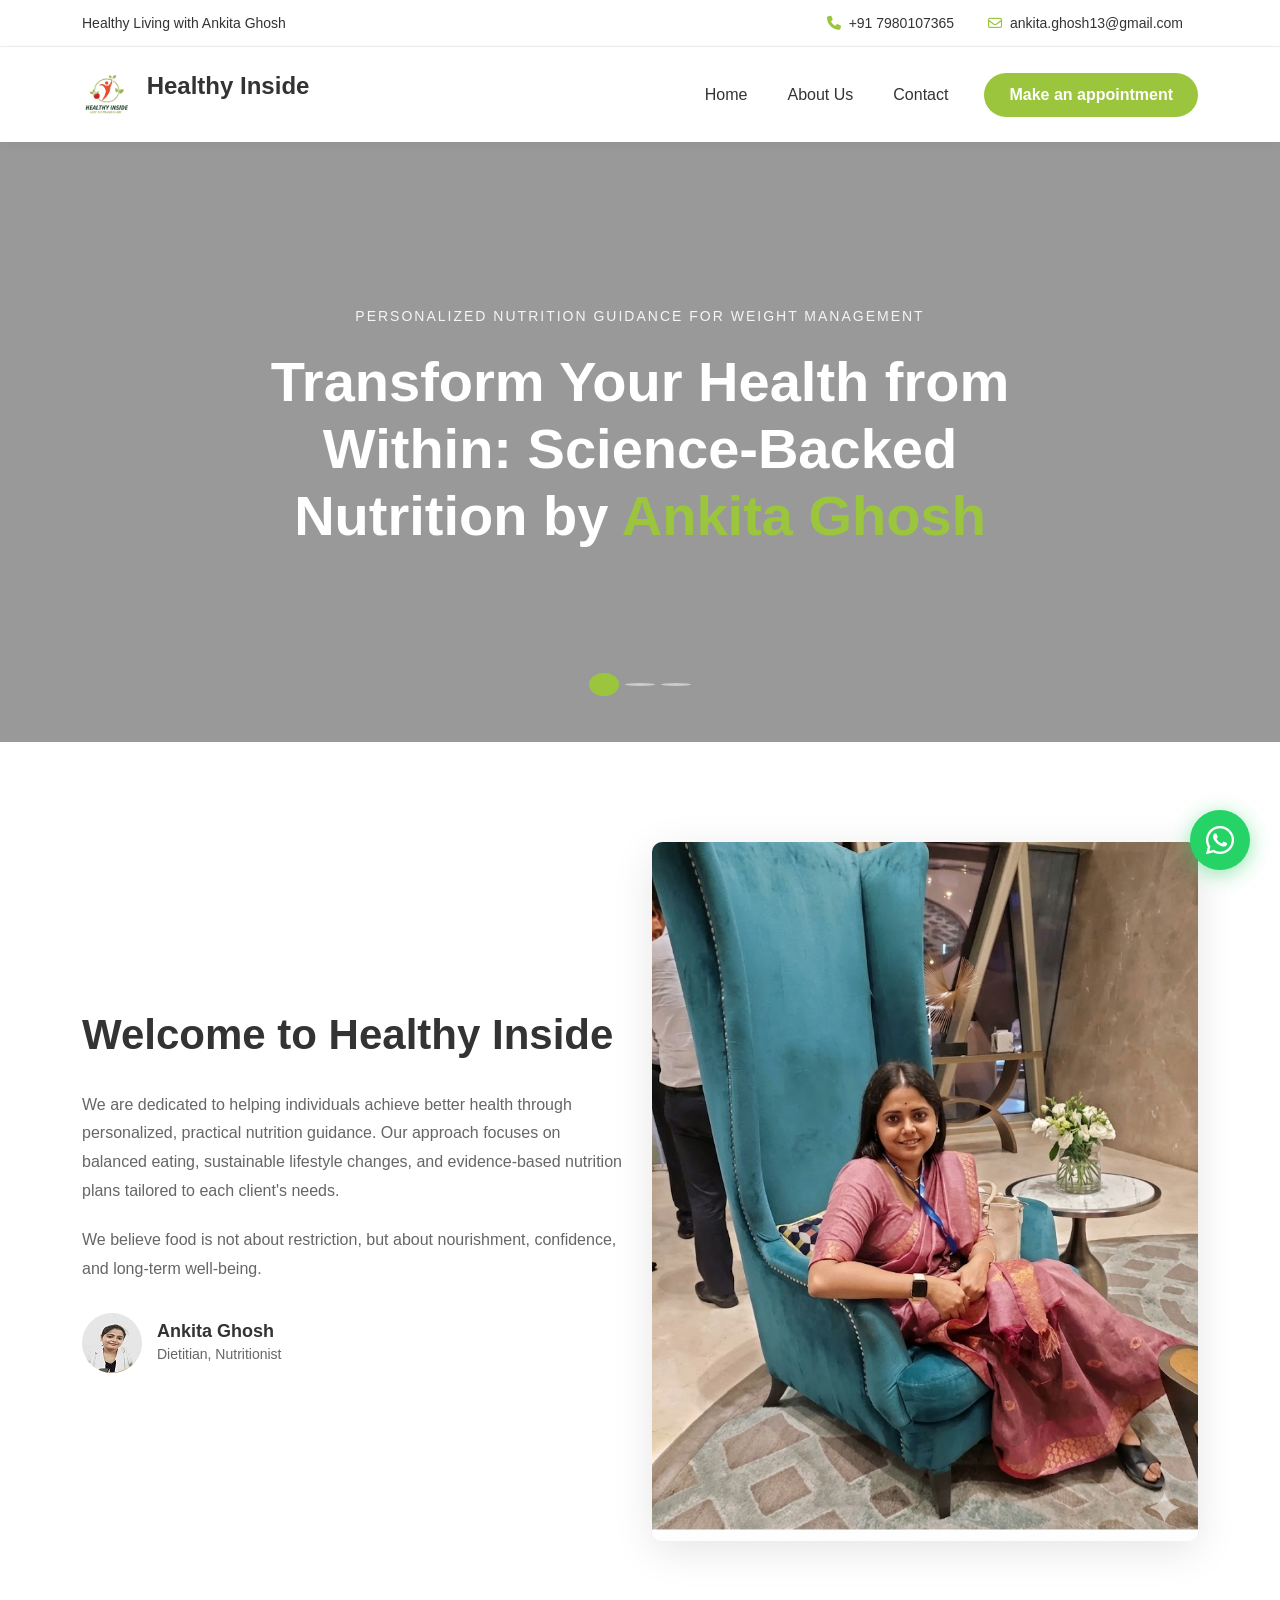
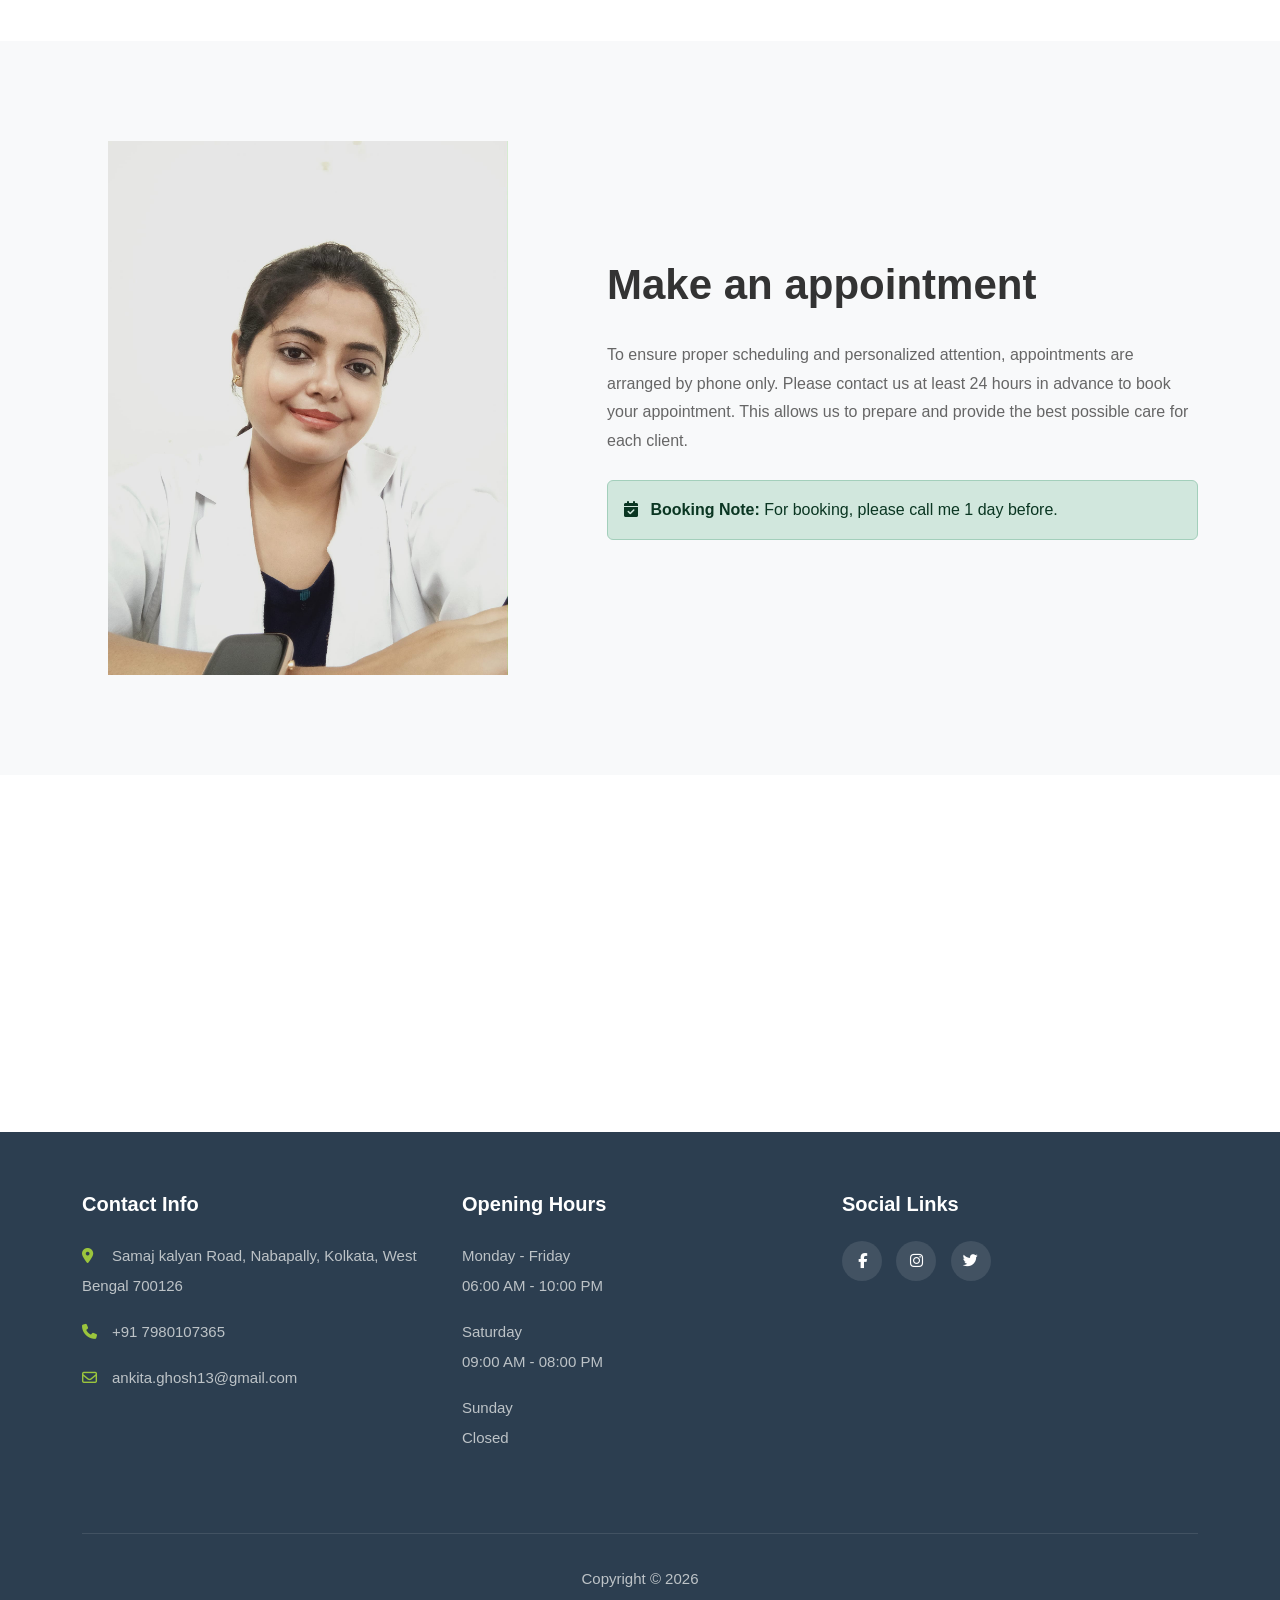
<file: index.html>
<!DOCTYPE html>
<html lang="en">

<head>
    <meta charset="UTF-8">
    <meta name="viewport" content="width=device-width, initial-scale=1.0">
    <title>Best Nutritionist in Barasat, Kolkata | Healthy Inside by Ankita Ghosh</title>
    <!-- Canonical URL -->
    <link rel="canonical" href="https://www.healthyinside.in/">
    <!-- In the <head> section of each page -->
    <meta name="description"
        content="Ready to transform your health? Our certified dietitians create personalized, science-backed nutrition plans to help you reach your goals—and stay there. Book your first consult!">
    <meta name="keywords"
        content="nutritionist kolkata, dietitian nabapally, PCOS diet, weight loss consultant,Diet plan for weight loss,Balanced diet,Personalized meal plans,Online nutritionist consultation,Nutritionist near me,Best PCOS dietitian in Kolkata,Weight Loss Diet Chart Barasat">
    <meta name="author" content="Ankita Ghosh">
    <meta name="robots" content="index, follow">

    <!-- Open Graph for social media -->
    <meta property="og:title" content="Healthy Inside - Nutritionist in Kolkata">
    <meta property="og:description" content="Expert nutrition guidance for better health">
    <meta property="og:image" content="https://www.healthyinside.in/images/favicon/android-chrome-512x512-white.png">
    <meta property="og:url" content="https://www.healthyinside.in/">
    <meta property="og:type" content="website">

    <!-- Twitter Card for social media -->
    <meta name="twitter:card" content="summary_large_image">
    <meta name="twitter:title" content="Healthy Inside - Nutritionist in Kolkata">
    <meta name="twitter:description" content="Expert nutrition guidance for better health">
    <meta name="twitter:image" content="https://www.healthyinside.in/images/favicon/android-chrome-512x512-white.png">

    <!-- For local SEO -->
    <meta name="geo.region" content="IN-WB">
    <meta name="geo.placename" content="Kolkata">

    <link rel="icon" type="image/x-icon" href="./images/favicon/favicon.ico">
    <link rel="icon" type="image/png" sizes="16x16" href="./images/favicon/favicon-16x16.png">
    <link rel="icon" type="image/png" sizes="32x32" href="./images/favicon/favicon-32x32.png">

    <!-- Add in <head> section -->
    <link rel="apple-touch-icon" sizes="180x180" href="./images/favicon/apple-touch-icon.png">

    <!-- Apple status bar style -->
    <meta name="apple-mobile-web-app-capable" content="yes">
    <meta name="apple-mobile-web-app-status-bar-style" content="black">
    <meta name="apple-mobile-web-app-title" content="Healthy Inside">

    <!-- Add in <head> section -->
    <meta name="msapplication-TileColor" content="#9bc53d">
    <meta name="msapplication-TileImage" content="/images/mstile-144x144.png">
    <meta name="msapplication-config" content="/browserconfig.xml">


    <script type="application/ld+json">
{
  "@context": "https://schema.org",
  "@type": "Nutritionist",
  "name": "Healthy Inside - Ankita Ghosh",
  "image": "https://www.healthyinside.in/logo.png", 
  "@id": "https://www.healthyinside.in",
  "url": "https://www.healthyinside.in",
  "telephone": "+917980107365",
  "priceRange": "$$",
  "address": {
    "@type": "PostalAddress",
    "streetAddress": "Samaj kalyan Road, Nabapally",
    "addressLocality": "Kolkata",
    "addressRegion": "West Bengal",
    "postalCode": "700126",
    "addressCountry": "IN"
  },
  "geo": {
    "@type": "GeoCoordinates",
    "latitude": 22.7223, 
    "longitude": 88.4850
  },
  "openingHoursSpecification": [
    {
      "@type": "OpeningHoursSpecification",
      "dayOfWeek": ["Monday", "Tuesday", "Wednesday", "Thursday", "Friday"],
      "opens": "06:00",
      "closes": "22:00"
    },
    {
      "@type": "OpeningHoursSpecification",
      "dayOfWeek": "Saturday",
      "opens": "09:00",
      "closes": "20:00"
    }
  ],
  "sameAs": [
    "https://www.facebook.com/healthyinside20/",
    "https://www.instagram.com/healthyinside20/"
  ]
}
</script>

    <!-- Breadcrumb Schema for hierarchical navigation -->
    <script type="application/ld+json">
    {
      "@context": "https://schema.org",
      "@type": "BreadcrumbList",
      "itemListElement": [
        {
          "@type": "ListItem",
          "position": 1,
          "name": "Home",
          "item": "https://www.healthyinside.in/"
        },
        {
          "@type": "ListItem",
          "position": 2,
          "name": "About Us",
          "item": "https://www.healthyinside.in/#about"
        },
        {
          "@type": "ListItem",
          "position": 3,
          "name": "Services",
          "item": "https://www.healthyinside.in/#appointment"
        },
        {
          "@type": "ListItem",
          "position": 4,
          "name": "Contact",
          "item": "https://www.healthyinside.in/#contact"
        }
      ]
    }
    </script>

    <link href="https://cdn.jsdelivr.net/npm/bootstrap@5.3.2/dist/css/bootstrap.min.css" rel="stylesheet">
    <link rel="stylesheet" href="https://cdnjs.cloudflare.com/ajax/libs/font-awesome/6.4.0/css/all.min.css">
    <link rel="stylesheet" href="./css/style.css">

    <!-- Google tag (gtag.js) -->
    <script async src="https://www.googletagmanager.com/gtag/js?id=G-GRMQDDC1DQ"></script>
    <script>
        window.dataLayer = window.dataLayer || [];
        function gtag() { dataLayer.push(arguments); }
        gtag('js', new Date());

        gtag('config', 'G-GRMQDDC1DQ');
    </script>

</head>

<body>
    <!-- Loader -->
    <div class="loader-wrapper" id="loader">
        <div class="loader-content">
            <div class="loader-logo">
                <img src="./images/favicon/android-chrome-512x512-transparent.png" alt="Healthy Inside Logo"
                    class="favicon-img" height="90px" width="90px">
                <span>Healthy Inside</span>
            </div>
            <div class="loader-bar"></div>
        </div>
    </div>
    <!-- Top Bar -->
    <div class="top-bar d-none d-md-block">
        <div class="container">
            <div class="row">
                <div class="col-md-6">
                    <span class="me-3">Healthy Living with Ankita Ghosh</span>
                </div>
                <div class="col-md-6 text-end">
                    <a href="tel:+917980107365"><i class="fas fa-phone"></i>+91 7980107365</a>
                    <a href="mailto:ankita.ghosh13@gmail.com"><i
                            class="far fa-envelope"></i>ankita.ghosh13@gmail.com</a>
                    <!-- <span class="ms-3"><i class="far fa-clock"></i>6:00 AM - 10:00 PM (Mon-Fri)</span> -->
                </div>
            </div>
        </div>
    </div>

    <!-- Navigation -->
    <nav class="navbar navbar-expand-lg navbar-light sticky-top">
        <div class="container">
            <a class="navbar-brand" href="https://www.healthyinside.in/">
                <img src="./images/favicon/android-chrome-512x512-transparent.png"
                    alt="Healthy Inside Logo - Nutritionist in Kolkata" width="50" height="50"
                    class="d-inline-block align-text-top me-2" loading="eager">
                <span class="brand-text">Healthy Inside</span>
            </a>
            <button class="navbar-toggler" type="button" data-bs-toggle="collapse" data-bs-target="#navbarNav">
                <span class="navbar-toggler-icon"></span>
            </button>
            <div class="collapse navbar-collapse" id="navbarNav">
                <ul class="navbar-nav ms-auto align-items-center">
                    <li class="nav-item">
                        <a class="nav-link" href="#home">Home</a>
                    </li>
                    <li class="nav-item">
                        <a class="nav-link" href="#about">About Us</a>
                    </li>
                    <li class="nav-item">
                        <a class="nav-link" href="#contact">Contact</a>
                    </li>
                    <li class="nav-item ms-3">
                        <a href="#appointment" class="btn btn-appointment">Make an appointment</a>
                    </li>
                </ul>
            </div>
        </div>
    </nav>

    <!-- Hero Section -->
    <div id="heroCarousel" class="carousel slide" data-bs-ride="carousel">
        <div class="carousel-indicators">
            <button type="button" data-bs-target="#heroCarousel" data-bs-slide-to="0" class="active"></button>
            <button type="button" data-bs-target="#heroCarousel" data-bs-slide-to="1"></button>
            <button type="button" data-bs-target="#heroCarousel" data-bs-slide-to="2"></button>
        </div>
        <div class="carousel-inner">
            <div class="carousel-item active">
                <div class="hero-section"
                    style="background-image: url('https://images.unsplash.com/photo-1576091160399-112ba8d25d1d?w=1200');">
                    <div class="hero-content">
                        <p class="hero-subtitle">Personalized nutrition guidance for weight management</p>
                        <h1 class="hero-title">Transform Your Health from Within: Science-Backed Nutrition by
                            <span>Ankita Ghosh</span></h1>
                    </div>
                </div>
            </div>
            <div class="carousel-item">
                <div class="hero-section"
                    style="background-image: url('https://images.unsplash.com/photo-1505751172876-fa1923c5c528?w=1200');">
                    <div class="hero-content">
                        <p class="hero-subtitle">Compassionate, science-based nutrition care tailored to your unique
                            needs.</p>
                        <h1 class="hero-title">Caring Nutrition Support for a <span>Healthier Tomorrow</span></h1>
                    </div>
                </div>
            </div>
            <div class="carousel-item">
                <div class="hero-section"
                    style="background-image: url('https://images.unsplash.com/photo-1490645935967-10de6ba17061?w=1200');">
                    <div class="hero-content">
                        <p class="hero-subtitle">Specialized care for weight loss, PCOS, diabetes, and child nutrition.
                        </p>
                        <h1 class="hero-title">PCOS Management & Sustainable <span>Weight Loss</span> Specialist in
                            Kolkata</h1>
                    </div>
                </div>
            </div>
        </div>
    </div>

    <!-- About Section -->
    <section id="about" class="about-section">
        <div class="container">
            <div class="row align-items-center">
                <div class="col-lg-6 mb-5 mb-lg-0">
                    <h2 class="section-title">Welcome to Healthy Inside</h2>
                    <p class="about-text">We are dedicated to helping individuals achieve better health through
                        personalized, practical nutrition guidance. Our approach focuses on balanced eating, sustainable
                        lifestyle changes, and evidence-based nutrition plans tailored to each client's needs.</p>
                    <p class="about-text">We believe food is not about restriction, but about nourishment, confidence,
                        and long-term well-being.</p>

                    <div class="author-badge">
                        <img src="./images/ankita-author-sm.jpg" alt="Ankita Ghosh - Dietitian and Nutritionist">
                        <div class="author-info">
                            <h5>Ankita Ghosh</h5>
                            <p>Dietitian, Nutritionist</p>
                        </div>
                    </div>
                </div>
                <div class="col-lg-6">
                    <img src="./images/author-bg.jpg" alt="Ankita Ghosh" class="about-image">
                </div>
            </div>
        </div>
    </section>

    <!-- Appointment Section -->
    <section id="appointment" class="appointment-section">
        <div class="container">
            <div class="row align-items-center">
                <div class="col-lg-5 mb-5 mb-lg-0 text-center">
                    <!-- <img src="https://images.unsplash.com/photo-1622253692010-333f2da6031d?w=400&h=600&fit=crop"
                        alt="Doctor" class="appointment-image"> -->
                    <img src="./images/ankita-author-author-bg.jpg" alt="nutritionist-ankita-ghosh"
                        class="appointment-image">
                </div>
                <div class="col-lg-7">
                    <div class="appointment-content">
                        <h2 class="section-title">Make an appointment</h2>
                        <p class="about-text">To ensure proper scheduling and personalized attention, appointments are
                            arranged by phone only. Please contact us at least 24 hours in advance to book your
                            appointment. This allows us to prepare and provide the best possible care for each client.
                        </p>

                        <div class="alert alert-success mt-4" role="alert">
                            <i class="fas fa-calendar-check me-2"></i>
                            <strong>Booking Note:</strong> For booking, please call me 1 day before.
                        </div>
                    </div>
                </div>
            </div>
        </div>
    </section>

    <section id="google-map">
        <iframe
            src="https://www.google.com/maps/embed?pb=!1m18!1m12!1m3!1d117797.00540124385!2d88.3364953845153!3d22.685220315468616!2m3!1f0!2f0!3f0!3m2!1i1024!2i768!4f13.1!3m3!1m2!1s0x39f899db48ece83b%3A0xebc3225fec963cd6!2sDietitian%20Ankita%20Ghosh!5e0!3m2!1sen!2sin!4v1765215503385!5m2!1sen!2sin"
            width="100%" height="350" frameborder="0" style="border:0" allowfullscreen=""></iframe>
    </section>

    <!-- Footer -->
    <footer id="contact" class="footer">
        <div class="container">
            <div class="row">
                <div class="col-lg-4 mb-4">
                    <h4>Contact Info</h4>
                    <div class="footer-contact">
                        <p><i class="fas fa-map-marker-alt"></i>Samaj kalyan Road, Nabapally, Kolkata, West Bengal
                            700126</p>
                        <p><i class="fas fa-phone"></i><a href="tel:+917980107365">+91 7980107365</a></p>
                        <p><i class="far fa-envelope"></i><a
                                href="mailto:ankita.ghosh13@gmail.com">ankita.ghosh13@gmail.com</a></p>
                    </div>
                </div>
                <div class="col-lg-4 mb-4">
                    <h4>Opening Hours</h4>
                    <p>Monday - Friday<br>06:00 AM - 10:00 PM</p>
                    <p>Saturday<br>09:00 AM - 08:00 PM</p>
                    <p>Sunday<br>Closed</p>
                </div>
                <div class="col-lg-4 mb-4">
                    <h4>Social Links</h4>
                    <div class="social-links">
                        <a href="https://www.facebook.com/healthyinside20/?_rdr" title="Facebook"><i
                                class="fab fa-facebook-f"></i></a>
                        <a href="https://instagram.com/" title="Instagram"><i class="fab fa-instagram"></i></a>
                        <a href="https://twitter.com/" title="Twitter"><i class="fab fa-twitter"></i></a>
                    </div>
                </div>
            </div>
            <div class="copyright">
                <p class="mb-0">Copyright © 2026</p>
            </div>
        </div>
    </footer>

    <!-- WhatsApp Float Button -->
    <a href="https://wa.me/917980107365?text=Thank you for contacting Ankita Ghosh.
We provide personalized diet plans tailored to your health needs, including Diabetes, Underweight, Obesity, Cardiac conditions, Uric Acid issues, Kidney problems, Gastric issues, and more.
Our goal is to help you achieve better health through balanced, practical, and sustainable nutrition."
        class="whatsapp-float" target="_blank" title="Chat on WhatsApp">
        <i class="fab fa-whatsapp"></i>
    </a>

    <!-- Scroll to Top Button -->
    <div class="scroll-top" id="scrollTop">
        <i class="fas fa-arrow-up"></i>
    </div>

    <script src="https://cdn.jsdelivr.net/npm/bootstrap@5.3.2/dist/js/bootstrap.bundle.min.js"></script>
    <script>
        // Page Loader
        window.addEventListener('load', function () {
            const loader = document.getElementById('loader');
            setTimeout(function () {
                loader.classList.add('fade-out');
            }, 1000);
        });

        // Carousel auto-play
        var myCarousel = document.getElementById('heroCarousel');
        var carousel = new bootstrap.Carousel(myCarousel, {
            interval: 5000,
            ride: 'carousel'
        });

        // Scroll to top button
        const scrollTop = document.getElementById('scrollTop');

        window.addEventListener('scroll', function () {
            if (window.pageYOffset > 300) {
                scrollTop.classList.add('show');
            } else {
                scrollTop.classList.remove('show');
            }
        });

        scrollTop.addEventListener('click', function () {
            window.scrollTo({
                top: 0,
                behavior: 'smooth'
            });
        });

        // Smooth scroll for anchor links
        document.querySelectorAll('a[href^="#"]').forEach(anchor => {
            anchor.addEventListener('click', function (e) {
                e.preventDefault();
                const target = document.querySelector(this.getAttribute('href'));
                if (target) {
                    target.scrollIntoView({
                        behavior: 'smooth',
                        block: 'start'
                    });
                }
            });
        });
    </script>

</body>

</html>
</file>
<file: css/style.css>
:root {
            --primary-green: #9bc53d;
            --text-dark: #333;
            --text-light: #666;
            --bg-light: #f8f9fa;
        }

        body {
            font-family: 'Poppins', 'Segoe UI', sans-serif;
            color: var(--text-dark);
            line-height: 1.6;
        }

        /* Top Bar */
        .top-bar {
            background: white;
            padding: 12px 0;
            font-size: 14px;
            border-bottom: 1px solid #eee;
        }

        .top-bar a {
            color: var(--text-dark);
            text-decoration: none;
            margin: 0 15px;
        }

        .top-bar i {
            color: var(--primary-green);
            margin-right: 8px;
        }

        /* Navigation */
        .navbar {
            background: white !important;
            padding: 15px 0;
            box-shadow: 0 2px 10px rgba(0, 0, 0, 0.05);
        }

        .navbar-brand {
            font-weight: 700;
            font-size: 24px;
            color: var(--text-dark) !important;
        }

        .navbar-nav .nav-link {
            color: var(--text-dark) !important;
            font-weight: 500;
            padding: 8px 20px !important;
            transition: color 0.3s;
        }

        .navbar-nav .nav-link:hover {
            color: var(--primary-green) !important;
        }

        .btn-appointment {
            background: var(--primary-green);
            color: white;
            padding: 10px 25px;
            border-radius: 25px;
            border: none;
            font-weight: 600;
            transition: all 0.3s;
        }

        .btn-appointment:hover {
            background: #8ab42d;
            transform: translateY(-2px);
        }

        /* Hero Section */
        .hero-section {
            position: relative;
            height: 600px;
            background: url('https://images.unsplash.com/photo-1576091160399-112ba8d25d1d?w=1200') center/cover;
            display: flex;
            align-items: center;
            justify-content: center;
            color: white;
        }

        .hero-section::before {
            content: '';
            position: absolute;
            top: 0;
            left: 0;
            right: 0;
            bottom: 0;
            background: rgba(0, 0, 0, 0.4);
        }

        .hero-content {
            position: relative;
            z-index: 2;
            text-align: center;
            max-width: 900px;
            padding: 0 20px;
        }

        .hero-subtitle {
            font-size: 14px;
            text-transform: uppercase;
            letter-spacing: 2px;
            margin-bottom: 20px;
            opacity: 0.9;
        }

        .hero-title {
            font-size: 56px;
            font-weight: 700;
            line-height: 1.2;
            margin-bottom: 30px;
        }

        .hero-title span {
            color: var(--primary-green);
        }

        .carousel-indicators {
            bottom: 30px;
        }

        .carousel-indicators button {
            width: 12px;
            height: 12px;
            border-radius: 50%;
            background: white;
            opacity: 0.5;
            border: none;
        }

        .carousel-indicators button.active {
            opacity: 1;
            background: var(--primary-green);
        }

        /* About Section */
        .about-section {
            padding: 100px 0;
            background: white;
        }

        .section-title {
            font-size: 42px;
            font-weight: 700;
            margin-bottom: 30px;
            color: var(--text-dark);
        }

        .about-text {
            font-size: 16px;
            color: var(--text-light);
            line-height: 1.8;
            margin-bottom: 20px;
        }

        .author-badge {
            display: flex;
            align-items: center;
            margin-top: 30px;
        }

        .author-badge img {
            width: 60px;
            height: 60px;
            border-radius: 50%;
            margin-right: 15px;
        }

        .author-info h5 {
            margin: 0;
            font-size: 18px;
            font-weight: 600;
        }

        .author-info p {
            margin: 0;
            color: var(--text-light);
            font-size: 14px;
        }

        .about-image {
            width: 100%;
            border-radius: 10px;
            box-shadow: 0 10px 40px rgba(0, 0, 0, 0.1);
        }

        /* Appointment Section */
        .appointment-section {
            padding: 100px 0;
            background: var(--bg-light);
        }

        .appointment-image {
            width: 100%;
            max-width: 400px;
        }

        .appointment-content {
            padding-left: 50px;
        }

        /* Footer */
        .footer {
            background: #2c3e50;
            color: white;
            padding: 60px 0 30px;
        }

        .footer h4 {
            font-size: 20px;
            font-weight: 600;
            margin-bottom: 25px;
        }

        .footer p,
        .footer a {
            color: #bdc3c7;
            text-decoration: none;
            font-size: 15px;
            line-height: 2;
        }

        .footer a:hover {
            color: white;
        }

        .footer-contact i {
            color: var(--primary-green);
            margin-right: 10px;
            width: 20px;
        }

        .social-links a {
            display: inline-block;
            width: 40px;
            height: 40px;
            background: rgba(255, 255, 255, 0.1);
            color: white;
            text-align: center;
            line-height: 40px;
            border-radius: 50%;
            margin-right: 10px;
            transition: all 0.3s;
        }

        .social-links a:hover {
            background: var(--primary-green);
            transform: translateY(-3px);
        }

        .copyright {
            text-align: center;
            padding-top: 30px;
            margin-top: 40px;
            border-top: 1px solid rgba(255, 255, 255, 0.1);
            color: #95a5a6;
        }

        /* WhatsApp Float */
        .whatsapp-float {
            position: fixed;
            bottom: 30px;
            right: 30px;
            background: #25D366;
            color: white;
            width: 60px;
            height: 60px;
            border-radius: 50%;
            display: flex;
            align-items: center;
            justify-content: center;
            font-size: 32px;
            box-shadow: 0 4px 20px rgba(37, 211, 102, 0.5);
            cursor: pointer;
            transition: all 0.3s ease;
            text-decoration: none;
            z-index: 1000;
        }

        .whatsapp-float:hover {
            transform: scale(1.1);
            box-shadow: 0 6px 30px rgba(37, 211, 102, 0.7);
            color: white;
        }

        .scroll-top {
            position: fixed;
            bottom: 100px;
            right: 30px;
            background: var(--text-dark);
            color: white;
            width: 45px;
            height: 45px;
            border-radius: 50%;
            display: flex;
            align-items: center;
            justify-content: center;
            cursor: pointer;
            transition: all 0.3s ease;
            opacity: 0;
            visibility: hidden;
            z-index: 999;
        }

        .scroll-top.show {
            opacity: 1;
            visibility: visible;
        }

        .scroll-top:hover {
            background: var(--primary-green);
        }

        /* Loader */
        .loader-wrapper {
            position: fixed;
            top: 0;
            left: 0;
            width: 100%;
            height: 100%;
            background: white;
            display: flex;
            align-items: center;
            justify-content: center;
            z-index: 9999;
            transition: opacity 0.5s, visibility 0.5s;
        }

        .loader-wrapper.fade-out {
            opacity: 0;
            visibility: hidden;
        }

        .loader {
            width: 60px;
            height: 60px;
            border: 5px solid #f3f3f3;
            border-top: 5px solid var(--primary-green);
            border-radius: 50%;
            animation: spin 1s linear infinite;
        }

        .loader-content {
            text-align: center;
        }

        .loader-logo {
            font-size: 28px;
            font-weight: 700;
            color: var(--text-dark);
            margin-bottom: 20px;
        }

        .loader-logo i {
            color: var(--primary-green);
            margin-right: 8px;
        }

        @keyframes spin {
            0% {
                transform: rotate(0deg);
            }

            100% {
                transform: rotate(360deg);
            }
        }

        @media (max-width: 768px) {
            .hero-title {
                font-size: 36px;
            }

            .section-title {
                font-size: 32px;
            }

            .appointment-content {
                padding-left: 0;
                margin-top: 30px;
            }
        }
</file>
